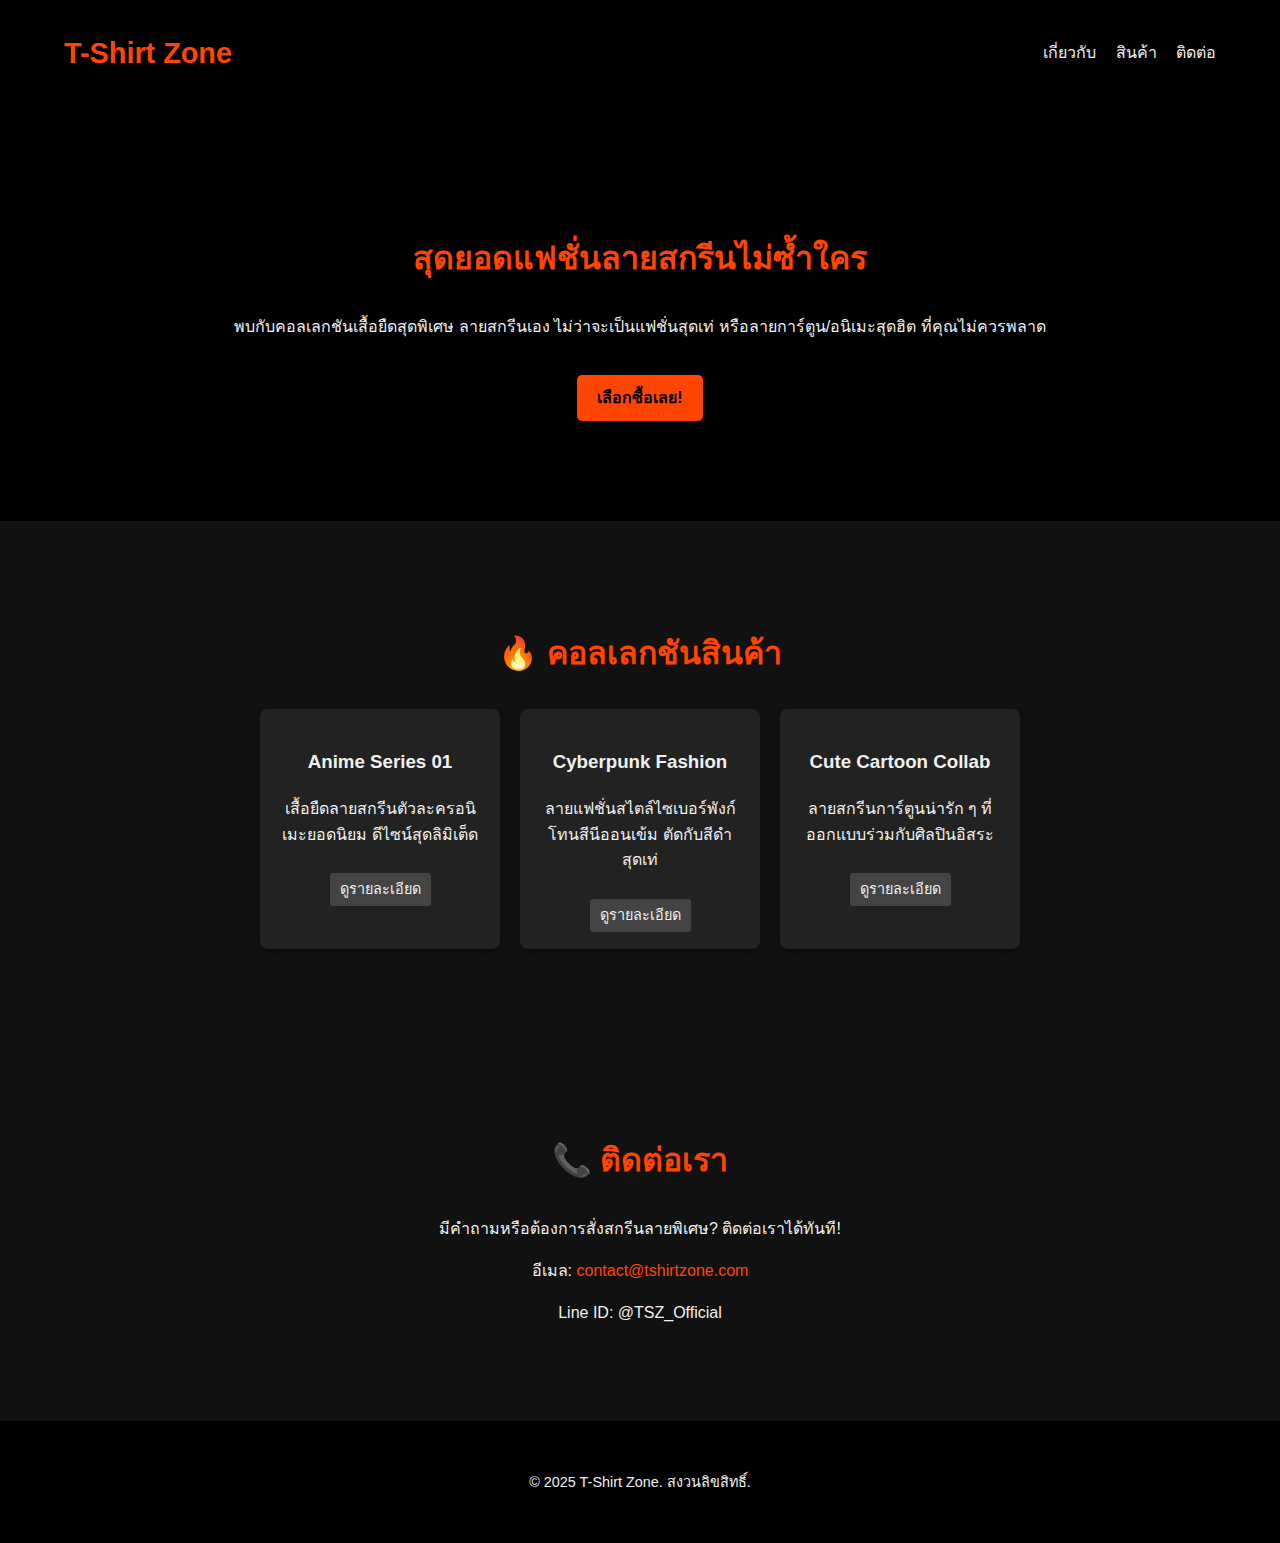
<file: index2.html>
<!DOCTYPE html>
<html lang="th">
<head>
    <meta charset="UTF-8">
    <meta name="viewport" content="width=device-width, initial-scale=1.0">
    <title>ร้าน T-Shirt Zone | แฟชั่น การ์ตูน อนิเมะ</title>
    <link rel="stylesheet" href="style.css">
</head>
<body>

    <header>
        <div class="container">
            <h1>T-Shirt Zone</h1>
            <nav>
                <a href="#about">เกี่ยวกับ</a>
                <a href="#products">สินค้า</a>
                <a href="#contact">ติดต่อ</a>
            </nav>
        </div>
    </header>

    <section id="about" class="hero">
        <div class="container">
            <h2>สุดยอดแฟชั่นลายสกรีนไม่ซ้ำใคร</h2>
            <p>พบกับคอลเลกชันเสื้อยืดสุดพิเศษ ลายสกรีนเอง ไม่ว่าจะเป็นแฟชั่นสุดเท่ หรือลายการ์ตูน/อนิเมะสุดฮิต ที่คุณไม่ควรพลาด</p>
            <a href="#products" class="btn">เลือกซื้อเลย!</a>
        </div>
    </section>

    <section id="products">
        <div class="container">
            <h2>🔥 คอลเลกชันสินค้า</h2>
            <div class="product-grid">
                <div class="product-item">
                    <h3>Anime Series 01</h3>
                    <p>เสื้อยืดลายสกรีนตัวละครอนิเมะยอดนิยม ดีไซน์สุดลิมิเต็ด</p>
                    <a href="#" class="btn-small">ดูรายละเอียด</a>
                </div>

                <div class="product-item">
                    <h3>Cyberpunk Fashion</h3>
                    <p>ลายแฟชั่นสไตล์ไซเบอร์พังก์ โทนสีนีออนเข้ม ตัดกับสีดำสุดเท่</p>
                    <a href="#" class="btn-small">ดูรายละเอียด</a>
                </div>

                <div class="product-item">
                    <h3>Cute Cartoon Collab</h3>
                    <p>ลายสกรีนการ์ตูนน่ารัก ๆ ที่ออกแบบร่วมกับศิลปินอิสระ</p>
                    <a href="#" class="btn-small">ดูรายละเอียด</a>
                </div>
            </div>
        </div>
    </section>

    <section id="contact">
        <div class="container">
            <h2>📞 ติดต่อเรา</h2>
            <p>มีคำถามหรือต้องการสั่งสกรีนลายพิเศษ? ติดต่อเราได้ทันที!</p>
            <p>อีเมล: <a href="mailto:contact@tshirtzone.com">contact@tshirtzone.com</a></p>
            <p>Line ID: @TSZ_Official</p>
        </div>
    </section>

    <footer>
        <div class="container">
            <p>&copy; 2025 T-Shirt Zone. สงวนลิขสิทธิ์.</p>
        </div>
    </footer>

</body>
</html>
</file>
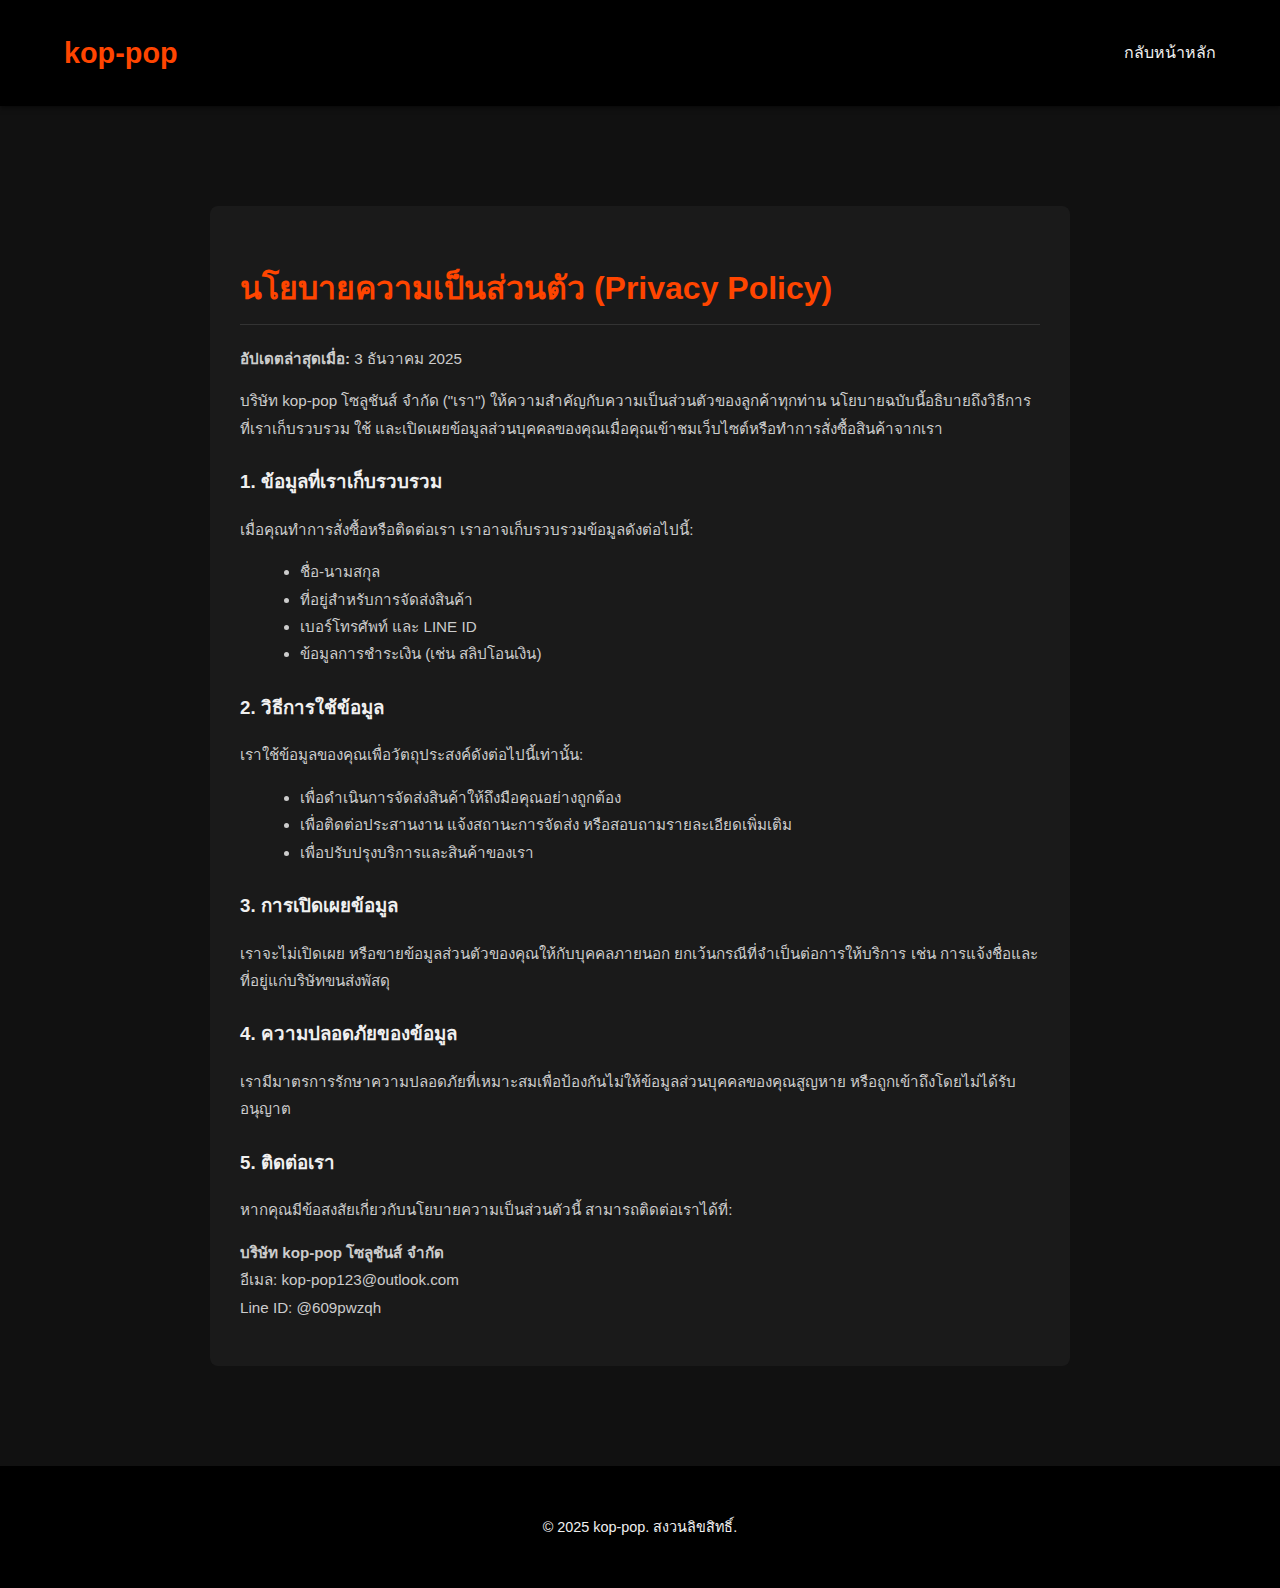
<file: privacy-policy.html>
<!DOCTYPE html>
<html lang="th">
<head>
    <meta charset="UTF-8">
    <meta name="viewport" content="width=device-width, initial-scale=1.0">
    <title>นโยบายความเป็นส่วนตัว | kop-pop</title>
    <link rel="stylesheet" href="style.css">
    <style>
        .policy-container {
            max-width: 800px;
            margin: 40px auto;
            padding: 30px;
            background-color: #1a1a1a;
            border-radius: 8px;
            text-align: left;
            color: #ccc;
        }
        .policy-container h2 {
            color: #ff4500;
            border-bottom: 1px solid #333;
            padding-bottom: 10px;
            margin-bottom: 20px;
        }
        .policy-container h3 {
            color: #f0f0f0;
            margin-top: 25px;
        }
        .policy-container p, .policy-container ul {
            line-height: 1.8;
            font-size: 0.95em;
        }
        .policy-container ul {
            margin-left: 20px;
        }
    </style>
</head>
<body>

    <header style="background-color: #000;">
        <div class="container">
            <h1>kop-pop</h1>
            <nav>
                <a href="index.html">กลับหน้าหลัก</a>
            </nav>
        </div>
    </header>

    <section>
        <div class="policy-container">
            <h2>นโยบายความเป็นส่วนตัว (Privacy Policy)</h2>
            <p><strong>อัปเดตล่าสุดเมื่อ:</strong> 3 ธันวาคม 2025</p>

            <p>บริษัท kop-pop โซลูชันส์ จำกัด ("เรา") ให้ความสำคัญกับความเป็นส่วนตัวของลูกค้าทุกท่าน นโยบายฉบับนี้อธิบายถึงวิธีการที่เราเก็บรวบรวม ใช้ และเปิดเผยข้อมูลส่วนบุคคลของคุณเมื่อคุณเข้าชมเว็บไซต์หรือทำการสั่งซื้อสินค้าจากเรา</p>

            <h3>1. ข้อมูลที่เราเก็บรวบรวม</h3>
            <p>เมื่อคุณทำการสั่งซื้อหรือติดต่อเรา เราอาจเก็บรวบรวมข้อมูลดังต่อไปนี้:</p>
            <ul>
                <li>ชื่อ-นามสกุล</li>
                <li>ที่อยู่สำหรับการจัดส่งสินค้า</li>
                <li>เบอร์โทรศัพท์ และ LINE ID</li>
                <li>ข้อมูลการชำระเงิน (เช่น สลิปโอนเงิน)</li>
            </ul>

            <h3>2. วิธีการใช้ข้อมูล</h3>
            <p>เราใช้ข้อมูลของคุณเพื่อวัตถุประสงค์ดังต่อไปนี้เท่านั้น:</p>
            <ul>
                <li>เพื่อดำเนินการจัดส่งสินค้าให้ถึงมือคุณอย่างถูกต้อง</li>
                <li>เพื่อติดต่อประสานงาน แจ้งสถานะการจัดส่ง หรือสอบถามรายละเอียดเพิ่มเติม</li>
                <li>เพื่อปรับปรุงบริการและสินค้าของเรา</li>
            </ul>

            <h3>3. การเปิดเผยข้อมูล</h3>
            <p>เราจะไม่เปิดเผย หรือขายข้อมูลส่วนตัวของคุณให้กับบุคคลภายนอก ยกเว้นกรณีที่จำเป็นต่อการให้บริการ เช่น การแจ้งชื่อและที่อยู่แก่บริษัทขนส่งพัสดุ</p>

            <h3>4. ความปลอดภัยของข้อมูล</h3>
            <p>เรามีมาตรการรักษาความปลอดภัยที่เหมาะสมเพื่อป้องกันไม่ให้ข้อมูลส่วนบุคคลของคุณสูญหาย หรือถูกเข้าถึงโดยไม่ได้รับอนุญาต</p>

            <h3>5. ติดต่อเรา</h3>
            <p>หากคุณมีข้อสงสัยเกี่ยวกับนโยบายความเป็นส่วนตัวนี้ สามารถติดต่อเราได้ที่:</p>
            <p>
                <strong>บริษัท kop-pop โซลูชันส์ จำกัด</strong><br>
                อีเมล: kop-pop123@outlook.com<br>
                Line ID: @609pwzqh
            </p>
        </div>
    </section>

    <footer>
        <div class="container">
            <p>&copy; 2025 kop-pop. สงวนลิขสิทธิ์.</p>
        </div>
    </footer>

</body>

</html>
</file>
<file: style.css>
/* การตั้งค่าพื้นฐาน */
body {
    font-family: sans-serif;
    margin: 0;
    padding: 0;
    background-color: #111; /* พื้นหลังสีดำเข้ม */
    color: #f0f0f0; /* ตัวอักษรสีขาวสว่าง */
    line-height: 1.6;
}

.container {
    width: 90%;
    max-width: 1200px;
    margin: 0 auto;
    padding: 20px 0;
}

/* ส่วนหัว (Header) และ Navigation */
header {
    background-color: #000;
    padding: 10px 0;
    box-shadow: 0 2px 5px rgba(0, 0, 0, 0.5);
}

header h1 {
    margin: 0;
    font-size: 1.8em;
    color: #ff4500; /* สีเน้น */
}

header .container {
    display: flex;
    justify-content: space-between;
    align-items: center;
}

nav a {
    color: #f0f0f0;
    text-decoration: none;
    margin-left: 15px;
    transition: color 0.3s;
}

nav a:hover {
    color: #ff4500;
}

/* ส่วน Section ทั่วไป */
section {
    padding: 60px 0;
    text-align: center;
}

section h2 {
    font-size: 2em;
    margin-bottom: 30px;
    color: #ff4500;
}

/* ปุ่ม (Buttons) */
.btn {
    display: inline-block;
    background-color: #ff4500;
    color: #000;
    padding: 10px 20px;
    text-decoration: none;
    border-radius: 5px;
    margin-top: 20px;
    font-weight: bold;
    transition: background-color 0.3s;
}

.btn:hover {
    background-color: #e63900;
}

.btn-small {
    background-color: #444;
    color: #f0f0f0;
    padding: 5px 10px;
    text-decoration: none;
    border-radius: 3px;
    font-size: 0.9em;
    transition: background-color 0.3s;
    display: inline-block; 
    margin-top: 10px;
}

.btn-small:hover {
    background-color: #ff4500;
}

/* ส่วน Hero (About) */
.hero {
    background-color: #000;
    padding: 80px 0;
}

/* ส่วน Grid สินค้า (Product Grid) */
.product-grid {
    display: flex;
    flex-wrap: wrap; 
    gap: 20px;
    justify-content: center;
}

/* *** โค้ดแก้ไขหลักสำหรับขนาดสินค้า *** */
.product-item {
    background-color: #222;
    padding: 20px;
    border-radius: 8px;
    
    /* แก้ไขขนาดกรอบสินค้า */
    width: 200px;       /* ความกว้างของกรอบ */
    height: 200px;      /* **ปรับความสูงเพิ่มขึ้น** เพื่อให้มีพื้นที่สำหรับข้อความด้านล่าง */
    overflow: hidden;   /* สั่งซ่อนส่วนที่ล้นออกนอกกรอบ */
    
    box-shadow: 0 4px 8px rgba(0, 0, 0, 0.3);
}

/* *** โค้ดแก้ไขหลักสำหรับรูปภาพภายในกรอบสินค้า *** */
.product-item img {
    /* ทำให้รูปภาพเต็มความกว้างและครอบคลุมความสูงของกรอบสินค้า */
    width: 100%;
    height: 100%; 
    object-fit: cover; /* บังคับให้รูปภาพครอบคลุมพื้นที่ โดยตัดส่วนที่เกินออก */
    
    border-radius: 5px;
    /* ลบ margin-bottom ออก หรือตั้งค่าเป็น 0 เพื่อให้รูปภาพติดกับข้อความด้านล่าง */
}

/* ส่วนติดต่อ (Contact) */
#contact a {
    color: #ff4500;
    text-decoration: none;
}

#contact a:hover {
    text-decoration: underline;
}

/* ส่วนท้าย (Footer) */
footer {
    background-color: #000;
    padding: 15px 0;
    font-size: 0.9em;
    text-align: center;
}

/* Media Queries: สำหรับการปรับให้เข้ากับมือถือ */
@media (max-width: 600px) {
    header .container {
        flex-direction: column;
    }

    nav {
        margin-top: 10px;
    }

    nav a {
        display: block;
        margin: 5px 0;
    }

    .product-item {
        width: 90%; 
        height: 500px; /* ปรับความสูงสำหรับมือถือ */
    }
}
</file>
